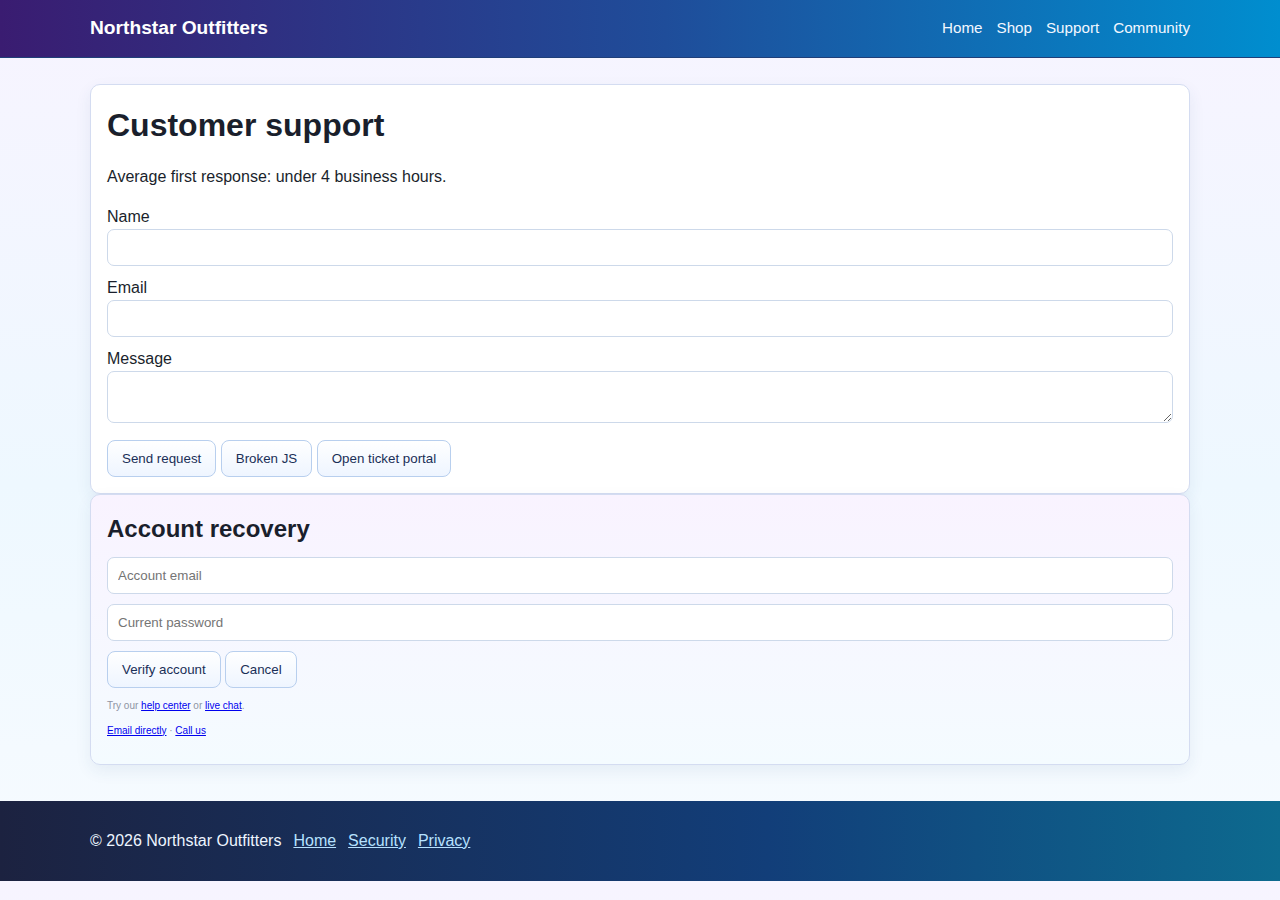
<file: contact.html>
<!DOCTYPE html>
<html lang="en">
<head>
  <meta charset="UTF-8">
  <meta name="viewport" content="width=device-width, initial-scale=1.0">
  <title>Support - Northstar Outfitters</title>
  <link rel="stylesheet" href="styles/style.css">
</head>
<body>
  <header class="site-header">
    <div class="container nav-wrap">
      <a href="index.html" class="brand">Northstar Outfitters</a>
      <nav class="main-nav">
        <a href="index.html">Home</a>
        <a href="products.html">Shop</a>
        <a href="contact.html">Support</a>
        <a href="community.html">Community</a>
      </nav>
    </div>
  </header>

  <main class="container">
    <section class="panel">
      <h1>Customer support</h1>
      <p>Average first response: under 4 business hours.</p>
      <form id="contactForm" action="http://example.com/support" method="post">
        <label for="name">Name</label>
        <input type="text" id="name" name="name" required>

        <label for="email">Email</label>
        <input type="email" id="email" name="email" required>

        <label for="message">Message</label>
        <textarea id="message" name="message"></textarea>

        <button type="submit" class="btn">Send request</button>
        <button type="button" class="btn" id="brokenBtn">Broken JS</button>
        <button type="button" class="btn" id="openTicketBtn">Open ticket portal</button>
      </form>
    </section>

    <section class="panel compact-panel">
      <h2>Account recovery</h2>
      <form id="recoveryForm" method="get" action="recover.html">
        <input type="email" name="recoveryEmail" placeholder="Account email" required>
        <input type="password" name="recoveryPassword" placeholder="Current password" required>
        <button class="btn" type="submit">Verify account</button>
        <button class="btn" id="cancelRecoveryBtn">Cancel</button>
      </form>
      <p class="tiny-note">Try our <a href="help-center.html">help center</a> or <a href="/missing-route/support/chat">live chat</a>.</p>
      <p class="tiny-note"><a href="mailto:support@northstar.example">Email directly</a> · <a href="tel:+15550123456">Call us</a></p>
    </section>
  </main>

  <footer class="site-footer">
    <div class="container footer-wrap">
      <p>&copy; 2026 Northstar Outfitters</p>
      <a href="index.html">Home</a>
      <a href="policy/security.html">Security</a>
      <a href="privacy-policy.html">Privacy</a>
    </div>
  </footer>

  <script src="scripts/main.js"></script>
</body>
</html>
</file>
<file: styles/style.css>
* {
	box-sizing: border-box;
}

body {
	margin: 0;
	font-family: "Segoe UI", Tahoma, Geneva, Verdana, sans-serif;
	line-height: 1.5;
	background: linear-gradient(180deg, #f7f4ff 0%, #eef8ff 55%, #f7fbff 100%);
	color: #1a1f2c;
}

.container {
	width: min(1100px, 92%);
	margin: 0 auto;
}

.site-header {
	background: linear-gradient(90deg, #3a1c71 0%, #1f4d9a 52%, #008ecf 100%);
	color: #ffffff;
	padding: 14px 0;
	border-bottom: 1px solid #1f3f79;
}

.nav-wrap {
	display: flex;
	align-items: center;
	justify-content: space-between;
	gap: 20px;
}

.brand {
	color: #ffffff;
	text-decoration: none;
	font-size: 1.2rem;
	font-weight: 700;
}

.main-nav {
	display: flex;
	align-items: center;
	gap: 14px;
}

.main-nav a {
	color: #f2f7ff;
	text-decoration: none;
	font-size: 0.95rem;
}

.main-nav a:hover {
	text-decoration: underline;
	color: #ffe082;
}

main {
	padding: 26px 0 12px;
}

.hero-card {
	display: grid;
	grid-template-columns: 1.15fr 1fr;
	gap: 24px;
	background: linear-gradient(135deg, #ffffff 0%, #f4f8ff 58%, #ecf7ff 100%);
	border: 1px solid #c7d8f4;
	border-radius: 12px;
	padding: 22px;
}

.hero-image {
	width: 100%;
	height: 300px;
	object-fit: cover;
	border-radius: 10px;
}

h1,
h2,
h3,
h4 {
	margin: 0 0 10px;
}

.products-grid {
	display: grid;
	gap: 18px;
}

.wide-grid {
	grid-template-columns: repeat(auto-fit, minmax(220px, 1fr));
	margin: 20px 0;
}

.product-card,
.panel {
	background: #ffffff;
	border: 1px solid #d4dcf1;
	border-radius: 10px;
	padding: 16px;
	box-shadow: 0 6px 16px rgba(40, 73, 133, 0.08);
}

.product-card img {
	width: 100%;
	height: 165px;
	object-fit: cover;
	border-radius: 8px;
	margin-bottom: 10px;
}

.actions-row {
	display: flex;
	flex-wrap: wrap;
	gap: 8px;
	margin-top: 16px;
}

.btn {
	padding: 10px 14px;
	border-radius: 8px;
	border: 1px solid #b8cfee;
	background: linear-gradient(180deg, #ffffff 0%, #eef5ff 100%);
	color: #1a2f57;
	cursor: pointer;
}

.btn-primary {
	background: linear-gradient(135deg, #ff7a18 0%, #ff4d6d 100%);
	border-color: #df3f60;
	color: #ffffff;
}

.btn-secondary {
	background: linear-gradient(135deg, #f4e9ff 0%, #e4f2ff 100%);
}

.split {
	margin-top: 18px;
	display: grid;
	grid-template-columns: 1fr 1fr;
	gap: 18px;
}

.panel ul {
	margin: 0;
	padding-left: 18px;
}

input,
textarea {
	width: 100%;
	margin-bottom: 10px;
	padding: 10px;
	border: 1px solid #cdd9ea;
	border-radius: 7px;
}

.compact-panel {
	background: linear-gradient(180deg, #f9f3ff 0%, #f4fbff 100%);
}

.catalog-head {
	margin-bottom: 14px;
}

.muted {
	color: #4b5f8a;
}

.tiny-note {
	color: #8f94a3;
	font-size: 10px;
}

.text-link {
	display: inline-block;
	margin-bottom: 8px;
	color: #2a4ea5;
}

.text-link:hover {
	color: #d13f7a;
}

.site-footer {
	margin-top: 24px;
	background: linear-gradient(90deg, #1c2240 0%, #123e79 60%, #0d6a8f 100%);
	color: #edf5ff;
}

.footer-wrap {
	display: flex;
	flex-wrap: wrap;
	align-items: center;
	gap: 12px;
	padding: 12px 0;
}

.footer-wrap a {
	color: #b6e1ff;
}

.danger {
	color: #e06e6e;
}

@media (max-width: 900px) {
	.hero-card,
	.split {
		grid-template-columns: 1fr;
	}

	.main-nav {
		flex-wrap: wrap;
	}
}
</file>
